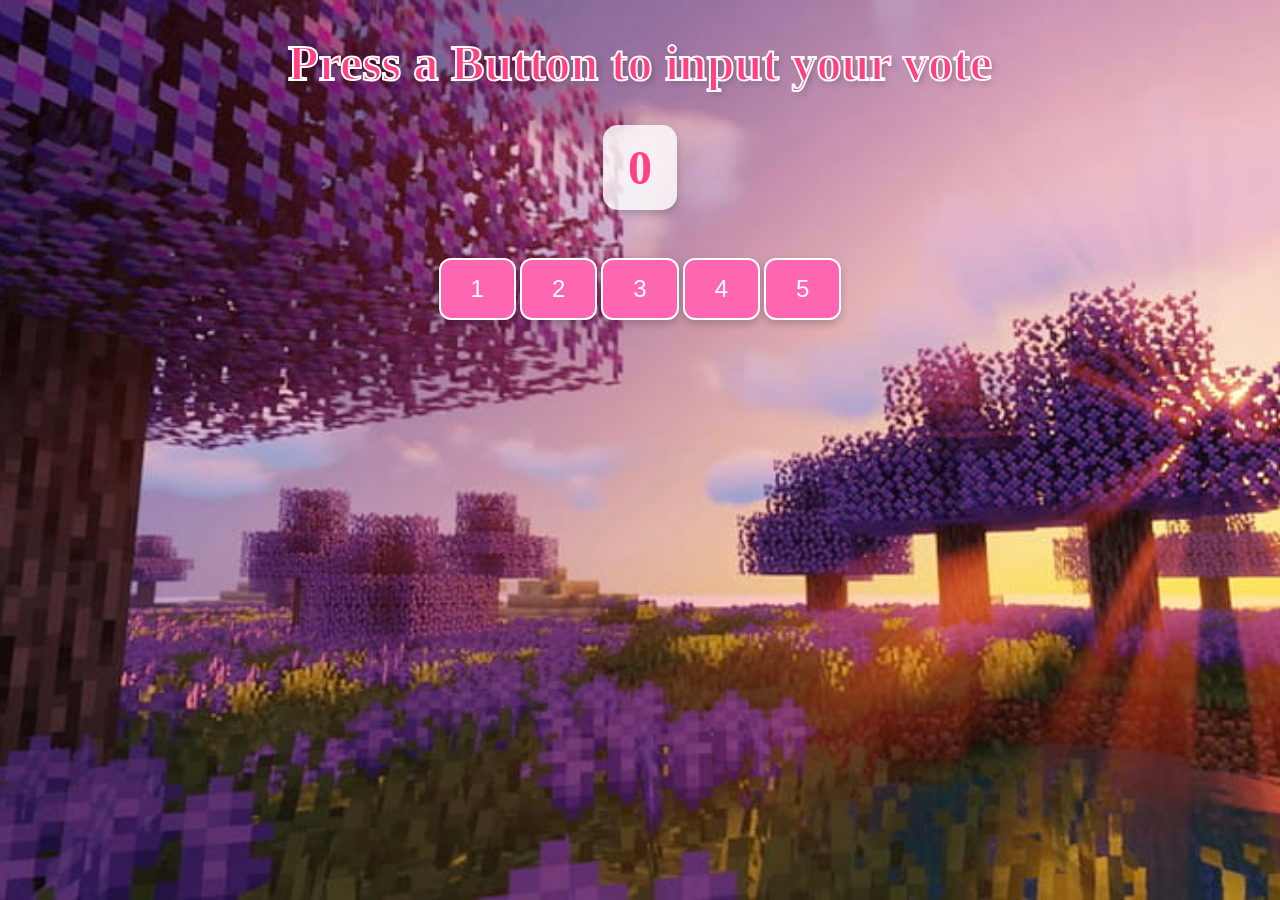
<file: client2.html>
<!DOCTYPE html>
<html lang="es">
<head>
    <meta charset="UTF-8">
    <meta name="viewport" content="width=device-width, initial-scale=1.0">
    <title>VOTING SYSTEM</title>
    <link rel="stylesheet" href="styles.css">
</head>
<body>
    <h1>Press a Button to input your vote</h1>
    
    <div id="externalCounter">0</div>
    <br>
    <br>
    <button class="incrementButton" data-value="1">1</button>
    <button class="incrementButton" data-value="2">2</button>
    <button class="incrementButton" data-value="3">3</button>
    <button class="incrementButton" data-value="4">4</button>
    <button class="incrementButton" data-value="5">5</button>
    <br><br>
    <button id="reloadButton" style="display: none;">VOTE AGAIN</button>

    <script>
        //CAMBIAR A LA IP DE MI COMPUTADORA
        const socket = new WebSocket('ws://192.168.0.10:9090');

        socket.addEventListener('message', function(event) {
            const data = JSON.parse(event.data);
            if (data.type === 'count') {
                document.getElementById('externalCounter').innerText = data.data;
                if (parseInt(data.data) === 0) {
                    // Después de 10 segundos, mostrar el botón "Volver a Votar"
                    setTimeout(function() {
                        document.getElementById('reloadButton').style.display = 'inline';
                        document.getElementById('reloadButton').addEventListener('click', function() {
                            location.reload();
                        });
                    }, 15000);
                }
            }
        });

        // Event listener para los botones de incremento
        document.querySelectorAll('.incrementButton').forEach(button => {
            button.addEventListener('click', function() {
                const value = parseInt(this.getAttribute('data-value'));
                socket.send(JSON.stringify({ type: 'increment', value: value }));

                // Oculta todos los botones después de presionar uno de ellos
                document.querySelectorAll('.incrementButton').forEach(btn => {
                    btn.style.display = 'none';
                });
            });
        });
    </script>
</body>
</html>
</file>
<file: styles.css>
body {
  background-image: url('fondo_minecraft.jpg'); /* Fondo personalizado */
  background-size: cover; /* Ajusta la imagen para cubrir toda la pantalla */
  background-position: center; /* Centra la imagen */
  background-attachment: fixed; /* Mantiene el fondo fijo */
  text-align: center;
  color: #ffffff; /* Texto en blanco */
}

/* Estilo de los botones */
button {
  font-size: 24px;
  padding: 15px 30px;
  margin-top: 30px;
  background-color: #ff66b2; /* Rosa fuerte */
  color: white; /* Texto blanco */
  border: 2px solid #ffffff; /* Borde blanco */
  border-radius: 12px; /* Bordes redondeados */
  box-shadow: 0 4px 8px rgba(0, 0, 0, 0.2); /* Sombra suave */
  cursor: pointer;
  transition: background-color 0.3s, transform 0.2s;
}

button:hover {
  background-color: #ff99cc; /* Rosa claro al pasar el cursor */
  color: #ffffff; /* Mantiene el texto blanco */
  transform: scale(1.05); /* Aumenta ligeramente el tamaño */
}

button:active {
  transform: scale(0.95); /* Efecto al presionar */
}

/* Contador principal */
#counter {
  font-size: 48px;
  font-weight: bold;
  color: #ff4081; /* Rosa fuerte */
  padding: 15px 25px;
  border-radius: 15px;
  background-color: rgba(255, 255, 255, 0.9); /* Blanco con transparencia */
  display: inline-block;
  box-shadow: 0 4px 8px rgba(0, 0, 0, 0.2);
}

/* Contador externo */
#externalCounter {
  font-size: 48px;
  font-weight: bold;
  color: #ff4081; /* Rosa fuerte */
  padding: 15px 25px;
  border-radius: 15px;
  background-color: rgba(255, 255, 255, 0.8); /* Fondo blanco con transparencia */
  display: inline-block;
  box-shadow: 0 4px 8px rgba(0, 0, 0, 0.2);
}

/* Imagen */
#image {
  display: none; /* Oculta la imagen inicialmente */
  max-width: 200px;
  margin-top: 20px;
  border-radius: 10px;
  box-shadow: 0 4px 8px rgba(0, 0, 0, 0.2);
}

/* Títulos */
h1 {
  color: #ff4081; /* Rosa fuerte */
  -webkit-text-stroke-width: 2px;
  -webkit-text-stroke-color: white; /* Contorno blanco */
  font-size: 50px;
  text-shadow: 3px 3px 6px rgba(0, 0, 0, 0.2);
}
</file>
